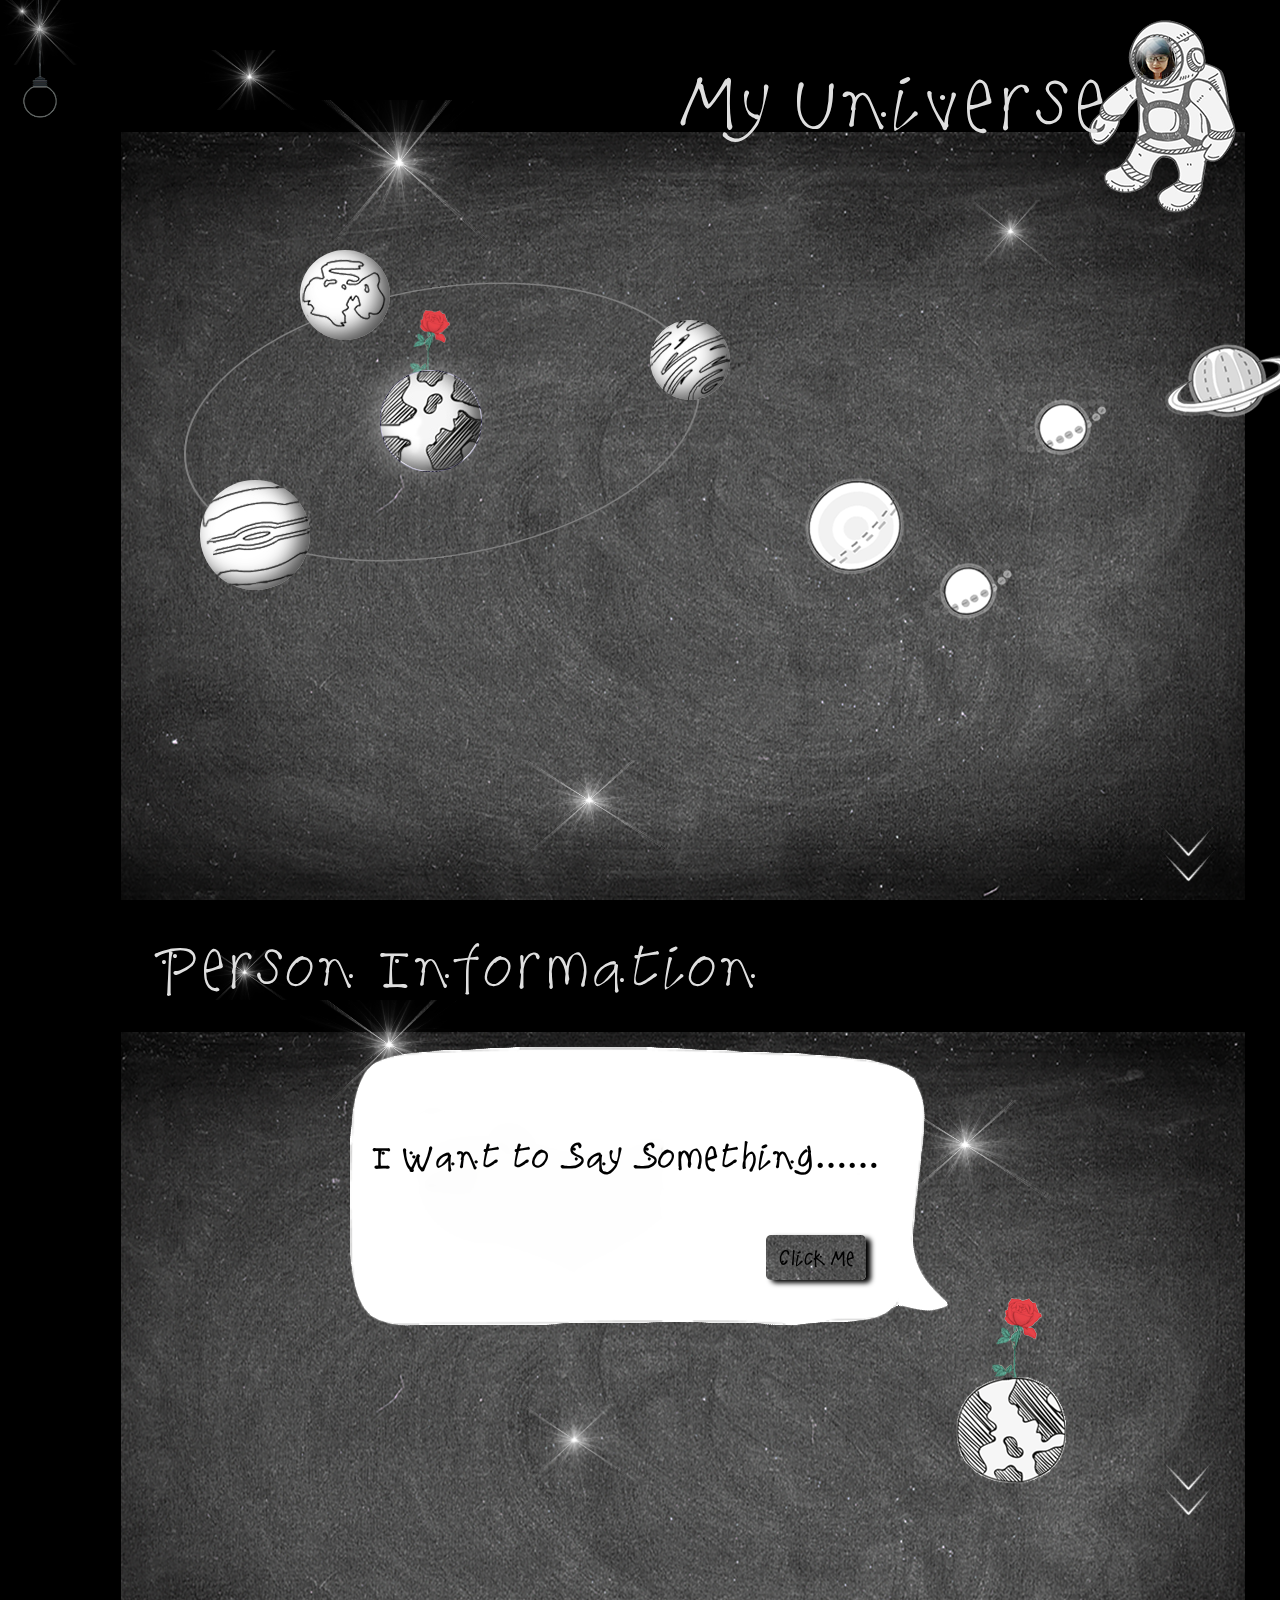
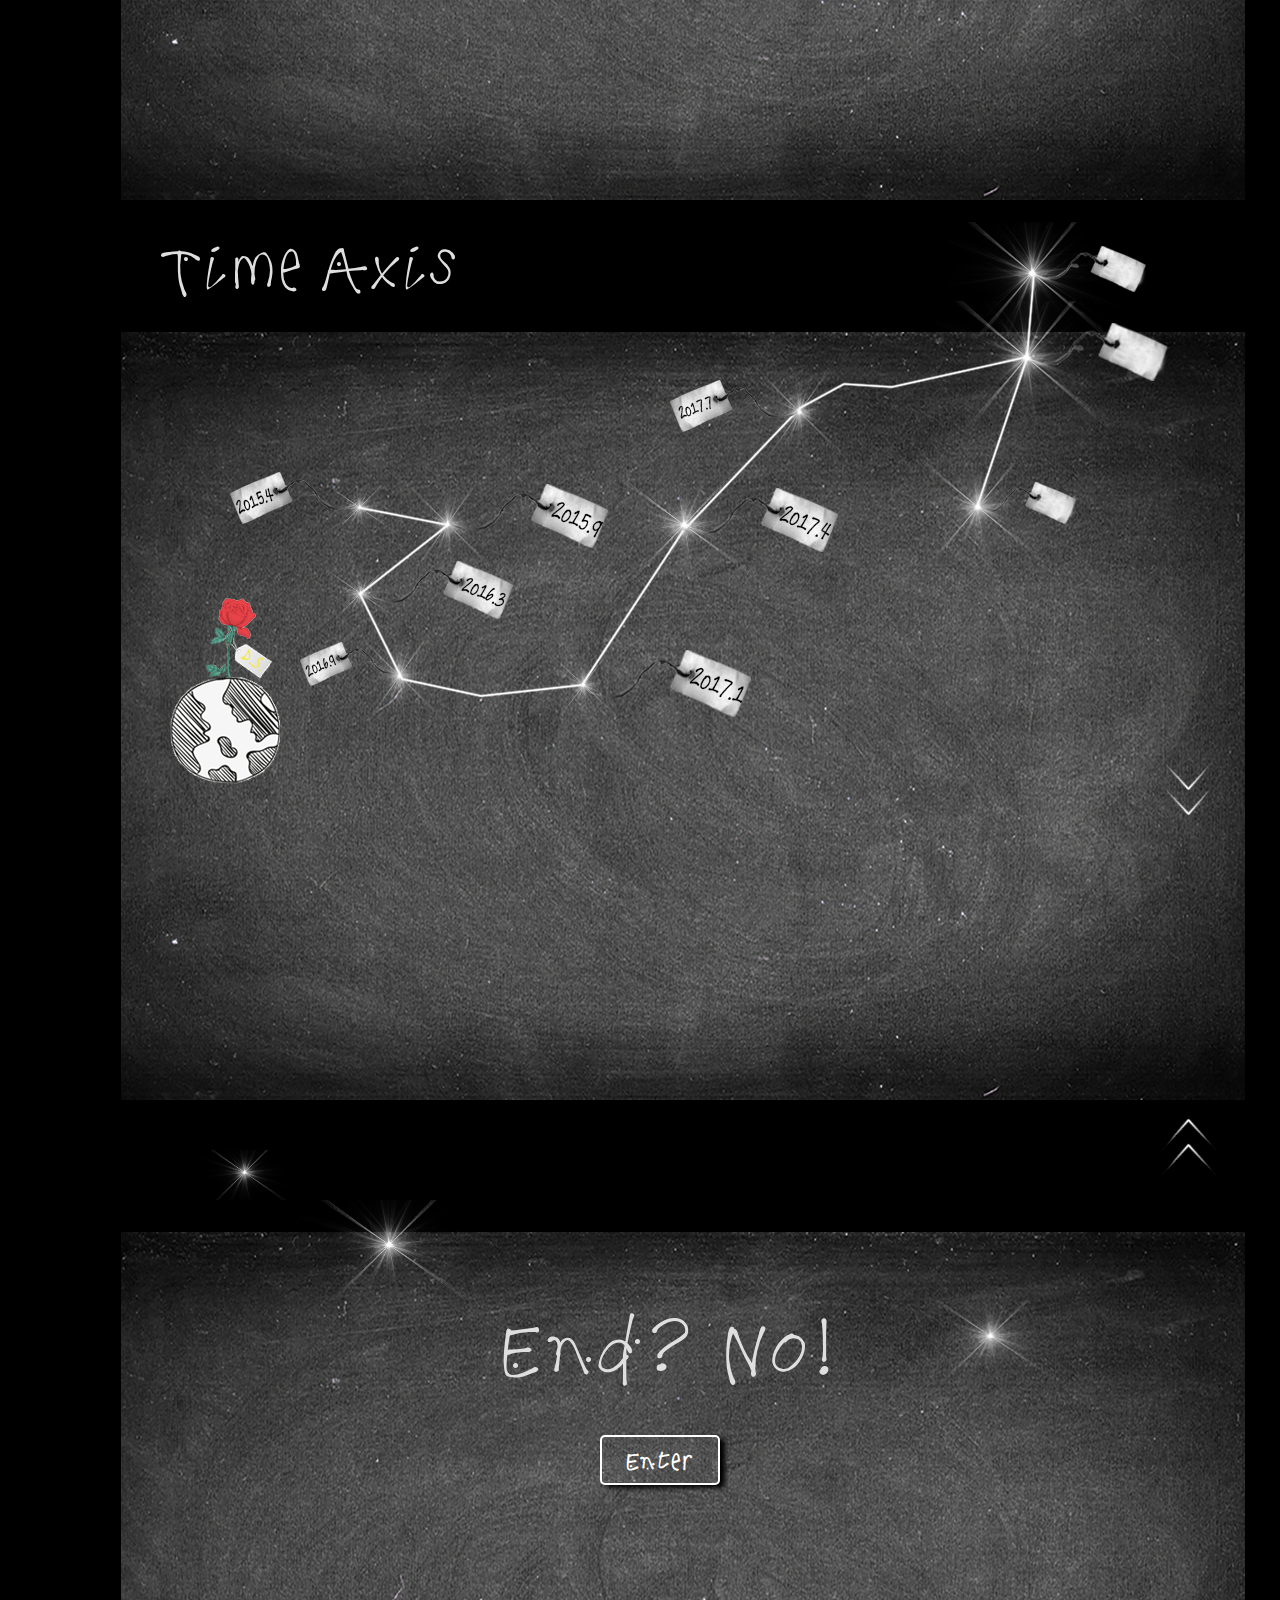
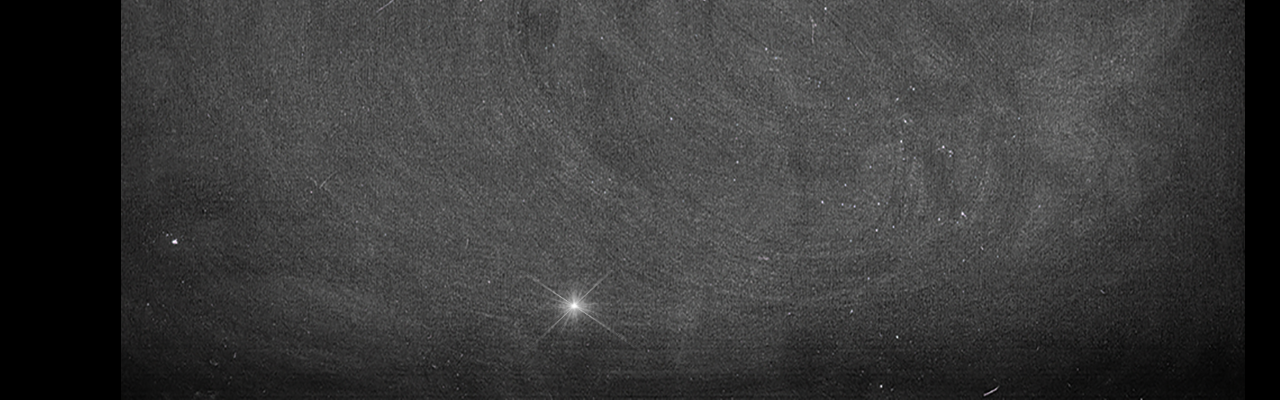
<file: index.html>
<!DOCTYPE html PUBLIC "-//W3C//DTD XHTML 1.0 Transitional//EN" "http://www.w3.org/TR/xhtml1/DTD/xhtml1-transitional.dtd"> 
<!--[if IE 8 ]> <html class="ie8" lang="en"> <![endif]-->
<!--[if IE 9 ]> <html class="ie9" lang="en"> <![endif]-->
<!--[if (gt IE 9)|!(IE)]><!-->
<html lang="en"> <!--<![endif]--> 
<head>
	<meta http-equiv="X-UA-Compatible" content="IE=EmulateIE7" />

	<meta charset="UTF-8">
	<title>星星简历</title>
	<link rel="stylesheet" type="text/css" href="css/reset.css">
	<link rel="stylesheet" type="text/css" href="css/index_min.css">
    <script type="text/javascript" src="js/index_min.js"></script>
</head>
<body>
<div id="container">
<!-- 这是一颗灯泡 -->
	<input type="checkbox" id="off_on">
	<label for="off_on" class="label"><img src="images/light.png" width="40" height="120">
		<div class="light"></div>
	</label>
	<div class="sign_5"><img src="images/star_light.png" width="80" height="65" alt="star"></div>
	<div class="sign_6"><img src="images/star_light.png" width="45" height="25" alt="star"></div> 

<!-- /*这是主页面*/ -->
	<div id="index">
        
        <!-- 这是四颗闪烁的星 -->
   		<div class="sign_1"><img src="images/star_light.png" width="100" height="60" alt="star"></div>
   		<div class="sign_2"><img src="images/star_light.png" width="180" height="90" alt="star"></div>
   		<div class="sign_3"><img src="images/star_light.png" width="110" height="70" alt="star"></div>
   		<div class="sign_4"><img src="images/star_light.png" width="200" height="140" alt="star"></div>

        <div class="index_title">My Universe</div><img src="images/me.png" class="me" alt="me">
		<!-- 运行轨道区 -->
   		<img class="rose" src="images/rose.png" alt="rose">
   		<div class="robit"></div>
		<div class="earth"></div>
   		<div class="planet1"></div>
   		<div class="planet2"></div>
   		<div class="planet3"></div>
   		<div class="planets"><img src="images/planets.png" alt="planets"></div>

		<!-- 页面下滑按钮 -->
		<div class="btn"><img src="images/btn.png" alt="btn"></div>
	</div>

<!-- /*这是个人信息页面*/ -->
<div id="info">
    <div id="info_side">
 		<!-- 这是四颗闪烁的星 -->
   		<div class="sign_1"><img src="images/star_light.png" width="90" height="50" alt="star"></div>
   		<div class="sign_2"><img src="images/star_light.png" width="150" height="80" alt="star"></div>
   		<div class="sign_3"><img src="images/star_light.png" width="200" height="100" alt="star"></div>
   		<div class="sign_4"><img src="images/star_light.png" width="180" height="100" alt="star"></div> 
		<span class="myName">Person Information</span>
		<img class="rose_earth" src="images/earth.png" alt="rose_earth">
		
		<!-- 这是自述框 -->
		<div id="talking">
			<img class="panel" src="images/talking.png" alt="talking">
			<span id="cite">I Want to Say Something……</span>
			<button id="clickMe">Click Me</button>
		</div>
		<script type="text/javascript">
			
		</script>

 		<!-- 页面下滑按钮 -->
		<div class="btn"><img src="images/btn.png" alt="btn"></div>  
	</div>
</div>	

<!-- /*这是个人经历页面，即和前端发生一些不能不说的故事*/	 -->
<div id="exp">
    <div id="exp_side">
    	
    <!-- 这是7颗闪烁的星 -->
   		<div class="star_1"><img src="images/star_light.png" width="90" height="50" alt="star"></div>
   		<img id="s1" src="images/s1.png" alt="s1">

   		<div class="star_2"><img src="images/star_light.png" width="100" height="80" alt="star"></div>
   		<img id="s2" src="images/s2.png" alt="s2">

   		<div class="star_3"><img src="images/star_light.png" width="90" height="50" alt="star"></div>
   		<img id="s3" src="images/s3.png" alt="s3">

   		<div class="star_4"><img src="images/star_light.png" width="100" height="80" alt="star"></div>
   		<img id="s4" src="images/s4.png" alt="s4">

   		<div class="star_5"><img src="images/star_light.png" width="80" height="60" alt="star"></div>
   		<img id="s5" src="images/s5.png" alt="s5">

   		<div class="star_6"><img src="images/star_light.png" width="170" height="100" alt="star"></div>
   		<img id="s6" src="images/s6.png" alt="s6">

   		<div class="star_7"><img src="images/star_light.png" width="100" height="80" alt="star"></div>
   		<img id="s7" src="images/s7.png" alt="s7">
		
 		
 		<span class="myName_exp">Time Axis</span>
 		<img class="exp_rose_earth" src="images/earth_rose.png" alt="rose_earth">
 		<div id="board"></div>
	<script type="text/javascript">
		
	</script>

	<!-- 页面下滑按钮 -->
		<div class="btn"><img src="images/btn.png" alt="btn"></div>  
   </div>

</div>
<!-- /*坦白书*/ -->
    <div id="skill">
    <!-- 这是四颗闪烁的星 -->
   		<div class="sign_1"><img src="images/star_light.png" width="90" height="50" alt="star"></div>
   		<div class="sign_2"><img src="images/star_light.png" width="150" height="80" alt="star"></div>
   		<div class="sign_3"><img src="images/star_light.png" width="150" height="80" alt="star"></div>
   		<div class="sign_4"><img src="images/star_light.png" width="180" height="100" alt="star"></div> 

		<div id="change_before">
			<span id="lead">End? No!</span>
			<button id="enter">Enter</button>
		</div>
		
		<div id="change_after">
			<img src="images/dong.png" id="dong" alt="dong">
			<img src="images/dong2.png" id="dong2" alt="dong">
			<img src="images/dong_click.png" id="dong_btn" alt="dong_btn">
			<button id="continue">Back</button>
				<p id="word_start">我的坦白书</p>
			<div id="word_all">
				<p id="word1">我热爱生活，是个有idea的人</p>
				<p id="word2">我有着单蠢单蠢的执着</p>
				<p id="word3">我性格有些慢热，人前内敛，人后话唠</p>
				<p id="word4">我容易在兴趣里沉沦</p>
				<p id="word5">我爱思考，天马行空般的神游</p>
				<p id="word6">我向往团队生活</p>
				<p id="word7">我相信动手实践总能带来收获</p>
				<p id="word8">自控力不错，朝着自律前进</p>
				<p id="word9">总是被人说成乐天派</p>
				<p id="word10">能够独立的处理事情</p>
				<p id="word11">喜欢主动性的学习</p>
				<p id="word12">睡货不是吃货</p>
				<p id="word13">人无完人嘛，缺点就不写啦</p>
			</div>
			<!-- <p id="word14">远看我只是一点微弱的星光；近看，我是一颗大大的恒星</p> -->
			<p id="end"></p>
			<img src="images/talking1.png" alt="add" id="add_shadow">
			<img src="images/1.png" alt="1" id="pic_1" class="shadow">
			<img src="images/2.png" alt="2" id="pic_2" class="shadow">
			<img src="images/3.png" alt="3" id="pic_3" class="shadow">
			<img src="images/4.png" alt="4" id="pic_4" class="shadow">
			<img src="images/5.png" alt="5" id="pic_5" class="shadow">
			<img src="images/6.png" alt="6" id="pic_6" class="shadow">
			<img src="images/7.png" alt="7" id="pic_7" class="shadow">
			<img src="images/8.png" alt="8" id="pic_8" class="shadow">

		</div>
		<script type="text/javascript">
			
		
		</script>


      <!-- 页面下滑按钮 -->
		<div class="skill_btn"><img src="images/btn.png" alt="btn"></div>
    </div>

</div>

</body>
</html>
</file>
<file: css/index_min.css>
@font-face{font-family:myFont;src:url('myFont.ttf')}#container{overflow:hidden}.label{position:fixed;z-index:1;transform-origin:35px 0;-webkit-animation:dance_l 1.5s linear infinite alternate;-moz-animation:dance_l 1.5s linear infinite alternate;-o-animation:dance_l 1.5s linear infinite alternate;animation:dance_l 1.5s linear infinite alternate}@-webkit-keyframes dance_l{0%{transform:rotate(5deg)}50%{transform:rotate(0deg)}100%{transform:rotate(-5deg)}}@-moz-keyframes dance_l{0%{transform:rotate(5deg)}50%{transform:rotate(0deg)}100%{transform:rotate(-5deg)}}@-o-keyframes dance_l{0%{transform:rotate(5deg)}50%{transform:rotate(0deg)}100%{transform:rotate(-5deg)}}@keyframes dance_l{0%{transform:rotate(5deg)}50%{transform:rotate(0deg)}100%{transform:rotate(-5deg)}}.light{width:32px;height:32px;margin:0 auto;border-radius:16px;margin:86px 0 0 24px;display:block;position:fixed}.label img{position:fixed;margin-left:20px}input{visibility:hidden;position:fixed}input:checked+.label>.light{background:#fff;box-shadow:0 0 10px rgba(255,255,255,0.8),0px 0 30px rgba(255,255,255,0.8),0px 0 50px rgba(255,255,255,0.6),0px 0 70px rgba(255,255,255,0.6),-80px -15px 120px 0 rgba(255,255,255,0.4)}.sign_5{position:fixed}.sign_6{position:fixed}@-webkit-keyframes flash{0%{opacity:.2}100%{opacity:1}}@-moz-keyframes flash{0%{opacity:.2}100%{opacity:1}}@-o-keyframes flash{0%{opacity:.2}100%{opacity:1}}@keyframes flash{0%{opacity:.2}100%{opacity:1}}.sign_1{position:absolute;top:50px;left:200px;-webkit-animation:flash .6s linear infinite alternate;-moz-animation:flash .6s linear infinite alternate;-o-animation:flash .6s linear infinite alternate;animation:flash .6s linear infinite alternate}.sign_2{position:absolute;bottom:50px;left:500px;-webkit-animation:flash .4s ease-in infinite alternate;-moz-animation:flash .4s ease-in infinite alternate;-o-animation:flash .4s ease-in infinite alternate;animation:flash .4s ease-in infinite alternate}.sign_3{position:absolute;top:200px;right:300px;-webkit-animation:flash .6s ease-out infinite alternate;-moz-animation:flash .6s ease-out infinite alternate;-o-animation:flash .6s ease-out infinite alternate;animation:flash .6s ease-out infinite alternate}.sign_4{position:absolute;top:100px;left:300px;-webkit-animation:flash .4s ease-in infinite alternate;-moz-animation:flash .4s ease-in infinite alternate;-o-animation:flash .4s ease-in infinite alternate;animation:flash .4s ease-in infinite alternate}.btn img{position:absolute;bottom:10px;right:150px;-webkit-animation:flash .8s ease-out infinite alternate;-moz-animation:flash .8s ease-out infinite alternate;-o-animation:flash .8s ease-out infinite alternate;animation:flash .8s ease-out infinite alternate}#index{width:1366px;height:100vh;background:url(../images/bg.png) no-repeat center 100%;position:relative}.index_title{width:500px;height:215px;color:#dfdfdf;font:70px'myFont';position:absolute;top:55px;right:185px;z-index:1}.me{position:absolute;top:20px;right:130px}.robit{width:520px;height:380px;border:2px solid gray;-webkit-border-radius:520px/380px;-moz-border-radius:520px/380px;-o-border-radius:520px/380px;border-radius:520px/380px;perspective:500px;-webkit-transform:rotateX(45deg) rotateY(-10deg);-moz-transform:rotateX(45deg) rotateY(-10deg);-o-transform:rotateX(45deg) rotateY(-10deg);transform:rotateX(45deg) rotateY(-10deg);position:absolute;top:230px;left:180px}.rose{width:40px;height:80px;position:absolute;top:310px;left:410px;transform-origin:center bottom;-webkit-animation:dance 1s linear infinite alternate;-moz-animation:dance 1s linear infinite alternate;-o-animation:dance 1s linear infinite alternate;animation:dance 1s linear infinite alternate}@-webkit-keyframes dance{0%{transform:rotate(5deg)}100%{transform:rotate(-5deg)}}@-moz-keyframes dance{0%{transform:rotate(5deg)}100%{transform:rotate(-5deg)}}@-o-keyframes dance{0%{transform:rotate(5deg)}100%{transform:rotate(-5deg)}}@keyframes dance{0%{transform:rotate(5deg)}100%{transform:rotate(-5deg)}}.earth{width:100px;height:100px;background:url(../images/earth.jpg);border:1px solid rgba(26,18,101,0.3);-webkit-box-shadow:-8px 0 25px rgba(256,256,256,0.3),-1px -2px 14px rgba(256,256,256,0.5) inset;-moz-box-shadow:-8px 0 25px rgba(256,256,256,0.3),-1px -2px 14px rgba(256,256,256,0.5) inset;-o-box-shadow:-8px 0 25px rgba(256,256,256,0.3),-1px -2px 14px rgba(256,256,256,0.5) inset;box-shadow:-8px 0 25px rgba(256,256,256,0.3),-1px -2px 14px rgba(256,256,256,0.5) inset;-webkit-border-radius:50px;-moz-border-radius:50px;-o-border-radius:50px;border-radius:50px;margin:-50px 0 0 -50px;position:absolute;top:420px;left:430px;z-index:1;-webkit-animation:loop1 20s linear infinite;-moz-animation:loop1 20s linear infinite;-o-animation:loop1 20s linear infinite;animation:loop1 20s linear infinite}@-webkit-keyframes loop1{0%{background-position:0 0}100%{background-position:-200px 0}}@-moz-keyframes loop1{0%{background-position:0 0}100%{background-position:-200px 0}
}@-o-keyframes loop1{0%{background-position:0 0}100%{background-position:-200px 0}}@keyframes loop1{0%{background-position:0 0}100%{background-position:-200px 0}}.earth:before{content:"";width:100px;height:100px;-webkit-border-radius:50px;-moz-border-radius:50px;-o-border-radius:50px;border-radius:50px;-webkit-box-shadow:-10px -6px 20px rgba(0,0,0,0.7) inset;-moz-box-shadow:-10px -6px 20px rgba(0,0,0,0.7) inset;-o-box-shadow:-10px -6px 20px rgba(0,0,0,0.7) inset;box-shadow:-10px -6px 20px rgba(0,0,0,0.7) inset;position:absolute;top:0;left:0}.planet1{width:80px;height:80px;background:url(../images/planet1.jpg);-webkit-border-radius:50px;-moz-border-radius:50px;-o-border-radius:50px;border-radius:50px;margin:-50px 0 0 -50px;position:absolute;top:370px;left:700px;z-index:1;-webkit-animation:loop2 16s linear infinite;-moz-animation:loop2 16s linear infinite;-o-animation:loop2 16s linear infinite;animation:loop2 16s linear infinite}@-webkit-keyframes loop2{0%{background-position:0 0}100%{background-position:-160px 0}}@-moz-keyframes loop2{0%{background-position:0 0}100%{background-position:-160px 0}}@-o-keyframes loop2{0%{background-position:0 0}100%{background-position:-160px 0}}@keyframes loop2{0%{background-position:0 0}100%{background-position:-160px 0}}.planet1:before{content:"";width:80px;height:80px;-webkit-border-radius:40px;-moz-border-radius:40px;-o-border-radius:40px;border-radius:40px;-webkit-box-shadow:-10px -6px 22px rgba(0,0,0,0.7) inset;-moz-box-shadow:-10px -6px 22px rgba(0,0,0,0.7) inset;-o-box-shadow:-10px -6px 22px rgba(0,0,0,0.7) inset;box-shadow:-10px -6px 22px rgba(0,0,0,0.7) inset;position:absolute;top:0;left:0}.planet2{width:90px;height:90px;background:url(../images/planet2.jpg);-webkit-border-radius:50px;-moz-border-radius:50px;-o-border-radius:50px;border-radius:50px;margin:-50px 0 0 -50px;position:absolute;top:300px;left:350px;z-index:1;-webkit-animation:loop3 18s linear infinite;-moz-animation:loop3 18s linear infinite;-o-animation:loop3 18s linear infinite;animation:loop3 18s linear infinite}@-webkit-keyframes loop3{0%{background-position:0 0}100%{background-position:-180px 0}}@-moz-keyframes loop3{0%{background-position:0 0}100%{background-position:-180px 0}}@-o-keyframes loop3{0%{background-position:0 0}100%{background-position:-180px 0}}@keyframes loop3{0%{background-position:0 0}100%{background-position:-180px 0}}.planet2:before{content:"";width:90px;height:90px;-webkit-border-radius:45px;-moz-border-radius:45px;-o-border-radius:45px;border-radius:45px;-webkit-box-shadow:-10px -6px 20px rgba(0,0,0,0.7) inset;-moz-box-shadow:-10px -6px 20px rgba(0,0,0,0.7) inset;-o-box-shadow:-10px -6px 20px rgba(0,0,0,0.7) inset;box-shadow:-10px -6px 20px rgba(0,0,0,0.7) inset;position:absolute;top:0;left:0}.planet3{width:110px;height:110px;background:url(../images/planet3.jpg);-webkit-border-radius:55px;-moz-border-radius:55px;-o-border-radius:55px;border-radius:55px;margin:-50px 0 0 -50px;position:absolute;top:530px;left:250px;z-index:1;-webkit-animation:loop4 20s linear infinite;-moz-animation:loop4 20s linear infinite;-o-animation:loop4 20s linear infinite;animation:loop4 20s linear infinite}@-webkit-keyframes loop4{0%{background-position:0 0}100%{background-position:-220px 0}}@-moz-keyframes loop4{0%{background-position:0 0}100%{background-position:-220px 0}}@-o-keyframes loop4{0%{background-position:0 0}100%{background-position:-220px 0}}@keyframes loop4{0%{background-position:0 0}100%{background-position:-220px 0}}.planet3:before{content:"";width:110px;height:110px;-webkit-border-radius:55px;-moz-border-radius:55px;-o-border-radius:55px;border-radius:55px;-webkit-box-shadow:-10px -6px 20px rgba(0,0,0,0.7) inset;-moz-box-shadow:-10px -6px 20px rgba(0,0,0,0.7) inset;-o-box-shadow:-10px -6px 20px rgba(0,0,0,0.7) inset;box-shadow:-10px -6px 20px rgba(0,0,0,0.7) inset;position:absolute;top:0;left:0}.planets img{position:absolute;top:320px;right:50px}#info{width:1366px;height:100vh;background:url(../images/bg.png) no-repeat center 100%}#info_side{height:634px;position:relative}.myName{color:#dfdfdf;font:55px'myFont';position:absolute;top:30px;left:150px}.panel{position:absolute;top:130px;left:350px}.rose_earth{position:absolute;bottom:50px;right:300px}#cite{position:absolute;top:235px;left:370px;font:bolder 32px 'myFont';color:#000;z-index:2;display:block}.addCite{font:bold 17px '����'}#clickMe{width:100px;height:45px;line-height:45px;font:bolder 18px 'myFont';color:#000;background:url(../images/click_bg.jpg);border:0;-webkit-border-radius:5px;-moz-border-radius:5px;-o-border-radius:5px;border-radius:5px;-webkit-box-shadow:5px 3px 5px #000;-moz-box-shadow:5px 3px 5px #000;-o-box-shadow:5px 3px 5px #000;box-shadow:5px 3px 5px #000;position:absolute;top:335px;right:500px}
#clickMe:hover{transform:translate(5px,3px);box-shadow:8px 8px 10px #000}#exp{width:1366px;height:100vh;background:url(../images/bg.png) no-repeat center 100%}#exp_side{height:634px;background:url(../images/star_pic.png) no-repeat left center;margin-left:120px;position:relative}.myName_exp{color:#dfdfdf;font:55px'myFont';position:absolute;top:30px;left:40px}.star_1{position:absolute;top:285px;left:195px;z-index:1;-webkit-animation:flash .6s linear infinite alternate;-moz-animation:flash .6s linear infinite alternate;-o-animation:flash .6s linear infinite alternate;animation:flash .6s linear infinite alternate}.star_2{position:absolute;top:288px;left:278px;z-index:1}.star_3{position:absolute;bottom:213px;left:196px;z-index:1}.star_4{position:absolute;top:440px;left:230px;z-index:1;-webkit-animation:flash .4s ease-in infinite alternate;-moz-animation:flash .4s ease-in infinite alternate;-o-animation:flash .4s ease-in infinite alternate;animation:flash .4s ease-in infinite alternate}.star_5{position:absolute;top:458px;left:424px;z-index:1;-webkit-animation:flash .8s ease-in infinite alternate;-moz-animation:flash .8s ease-in infinite alternate;-o-animation:flash .8s ease-in infinite alternate;animation:flash .8s ease-in infinite alternate}.star_6{position:absolute;top:280px;left:480px;z-index:1;-webkit-animation:flash .5s ease-in infinite alternate;-moz-animation:flash .5s ease-in infinite alternate;-o-animation:flash .5s ease-in infinite alternate;animation:flash .5s ease-in infinite alternate}.star_7{position:absolute;top:176px;left:630px;z-index:1;-webkit-animation:flash .4s ease-in infinite alternate;-moz-animation:flash .4s ease-in infinite alternate;-o-animation:flash .4s ease-in infinite alternate;animation:flash .4s ease-in infinite alternate}#s1:hover{transform:translate(5px,3px)}#s2:hover{transform:translate(5px,3px)}#s3:hover{transform:translate(5px,3px)}#s4:hover{transform:translate(5px,3px)}#s5:hover{transform:translate(5px,3px)}#s6:hover{transform:translate(5px,3px)}#s7:hover{transform:translate(5px,3px)}#s1{position:absolute;top:272px;left:110px}#s2{position:absolute;top:282px;left:330px}#s3{position:absolute;bottom:215px;left:250px}#s4{position:absolute;top:450px;left:465px}#s5{position:absolute;top:288px;left:560px}#s6{position:absolute;bottom:148px;left:180px}#s7{position:absolute;top:180px;left:550px}.exp_rose_earth{position:absolute;bottom:50px;left:50px}#board{width:437px;height:542px;background:url(../images/board.png);position:absolute;left:320px;bottom:25px;display:none;z-index:2}.addBoard_time{font:bold 16px '����';color:#000;position:absolute;top:100px;left:80px}.addBoard_esc{font:bold 14px '����';color:red;position:absolute;top:440px;left:110px}#skill{width:1366px;height:100vh;background:url(../images/bg.png) no-repeat center 100%;position:relative}.skill_btn img{position:absolute;top:10px;right:150px;transform:rotate(180deg);-webkit-animation:flash .8s ease-out infinite alternate;-moz-animation:flash .8s ease-out infinite alternate;-o-animation:flash .8s ease-out infinite alternate;animation:flash .8s ease-out infinite alternate}#change_before{display:block}#lead{color:#dfdfdf;font:70px'myFont';position:absolute;top:200px;left:500px}.addLead{width:500px;color:#dfdfdf;font:44px 'myFont';text-align:center;position:absolute;left:-100px}#enter{width:120px;height:50px;line-height:50px;font:bolder 22px 'myFont';color:#fff;background:url(../images/click_bg.jpg);border:2px solid #fff;-webkit-border-radius:5px;-moz-border-radius:5px;-o-border-radius:5px;border-radius:5px;-webkit-box-shadow:5px 3px 5px #000;-moz-box-shadow:5px 3px 5px #000;-o-box-shadow:5px 3px 5px #000;box-shadow:5px 3px 5px #000;position:absolute;top:335px;left:600px}#enter:hover{transform:translate(5px,3px);box-shadow:8px 8px 10px #000}#change_after{display:none}#dong{position:absolute;top:420px;left:250px;z-index:1;-webkit-animation:change_scale 5s ease-in-out infinite alternate;-moz-animation:change_scale 5s ease-in-out infinite alternate;-o-animation:change_scale 5s ease-in-out infinite alternate;animation:change_scale 5s ease-in-out infinite alternate}@-webkit-keyframes change_scale{from{transform:scale(0.5)}to{transform:scale(.8)}}@-moz-keyframes change_scale{from{transform:scale(0.5)}to{transform:scale(.8)}}@-o-keyframes change_scale{from{transform:scale(0.5)}to{transform:scale(.8)}}@keyframes change_scale{from{transform:scale(0.5)}to{transform:scale(.8)}}#dong2{position:absolute;top:420px;left:250px;opacity:0;-webkit-animation:change_color 5s ease-in-out infinite alternate,change_scale 6s ease-in-out infinite alternate;-moz-animation:change_color 5s ease-in-out infinite alternate,change_scale 6s ease-in-out infinite alternate;-o-animation:change_color 5s ease-in-out infinite alternate,change_scale 6s ease-in-out infinite alternate;animation:change_color 5s ease-in-out infinite alternate,change_scale 6s ease-in-out infinite alternate}
#dong_btn{position:absolute;top:500px;left:530px;z-index:2;opacity:0;cursor:pointer;-webkit-animation:change_color 5s ease-in-out infinite alternate,change_scale 6s ease-in-out infinite alternate;-moz-animation:change_color 5s ease-in-out infinite alternate,change_scale 6s ease-in-out infinite alternate;-o-animation:change_color 5s ease-in-out infinite alternate,change_scale 6s ease-in-out infinite alternate;animation:change_color 5s ease-in-out infinite alternate,change_scale 6s ease-in-out infinite alternate}#continue{width:120px;height:50px;background:transparent;border:0;color:#fff;font:bold 18px 'myFont';position:absolute;top:500px;left:550px;z-index:2;cursor:pointer;display:none}.shadow{position:absolute;bottom:20px;right:80px;display:none}#add_shadow{position:absolute;top:100px;right:120px;display:none}@-webkit-keyframes change_color{form{opacity:0}to{opacity:.9}}@-moz-keyframes change_color{form{opacity:0}to{opacity:.9}}@-o-keyframes change_color{form{opacity:0}to{opacity:.9}}@keyframes change_color{form{opacity:0}to{opacity:.9}}#word_start{font:bolder 35px '��Բ';width:35px;line-height:50px;color:#fff;position:absolute;top:50px;left:200px}#word1{font:bolder 18px '��Բ';color:rgba(255,0,0,0.5);position:absolute;top:150px;left:400px;transform:rotate(-15deg);display:none}#word2{font:bolder 15px '��Բ';color:rgba(255,165,0,0.6);position:absolute;top:250px;left:380px;transform:rotate(20deg);display:none}#word3{font:bolder 14px '��Բ';color:rgba(255,255,0,0.7);position:absolute;top:300px;left:500px;transform:rotate(30deg);display:none}#word4{font:bolder 20px '��Բ';color:rgba(0,255,0,0.8);position:absolute;top:150px;left:300px;transform:rotate(-35deg);display:none}#word5{font:bolder 16px '��Բ';color:rgba(0,127,255,0.9);position:absolute;top:300px;right:450px;transform:rotate(15deg);display:none}#word6{font:bolder 15px '��Բ';color:rgba(0,0,255,0.6);position:absolute;top:240px;right:600px;transform:rotate(-15deg);display:none}#word7{font:bolder 15px '��Բ';color:rgba(139,0,255,0.7);position:absolute;top:180px;right:500px;transform:rotate(25deg);display:none}#word8{font:bolder 20px '��Բ';color:rgba(0,0,255,0.6);position:absolute;top:300px;left:300px;transform:rotate(10deg);display:none}#word9{font:bolder 20px '��Բ';color:rgba(139,0,255,0.7);position:absolute;top:380px;left:300px;transform:rotate(-5deg);display:none}#word10{font:bolder 14px '��Բ';color:rgba(255,0,0,0.5);position:absolute;top:420px;left:480px;transform:rotate(10deg);display:none}#word11{font:bolder 16px '��Բ';color:rgba(255,165,0,0.6);position:absolute;top:180px;left:550px;transform:rotate(15deg);display:none}#word12{font:bolder 14px '��Բ';color:rgba(255,255,0,0.7);position:absolute;top:340px;left:550px;transform:rotate(-15deg);display:none}#word13{font:bolder 16px '��Բ';color:rgba(200,0,255,1);position:absolute;top:450px;left:480px;transform:rotate(-10deg);display:none}#word14{font:bolder 18px '��Բ';color:rgba(200,0,255,1);position:absolute;top:400px;right:400px;transform:rotate(-10deg);display:none}
</file>
